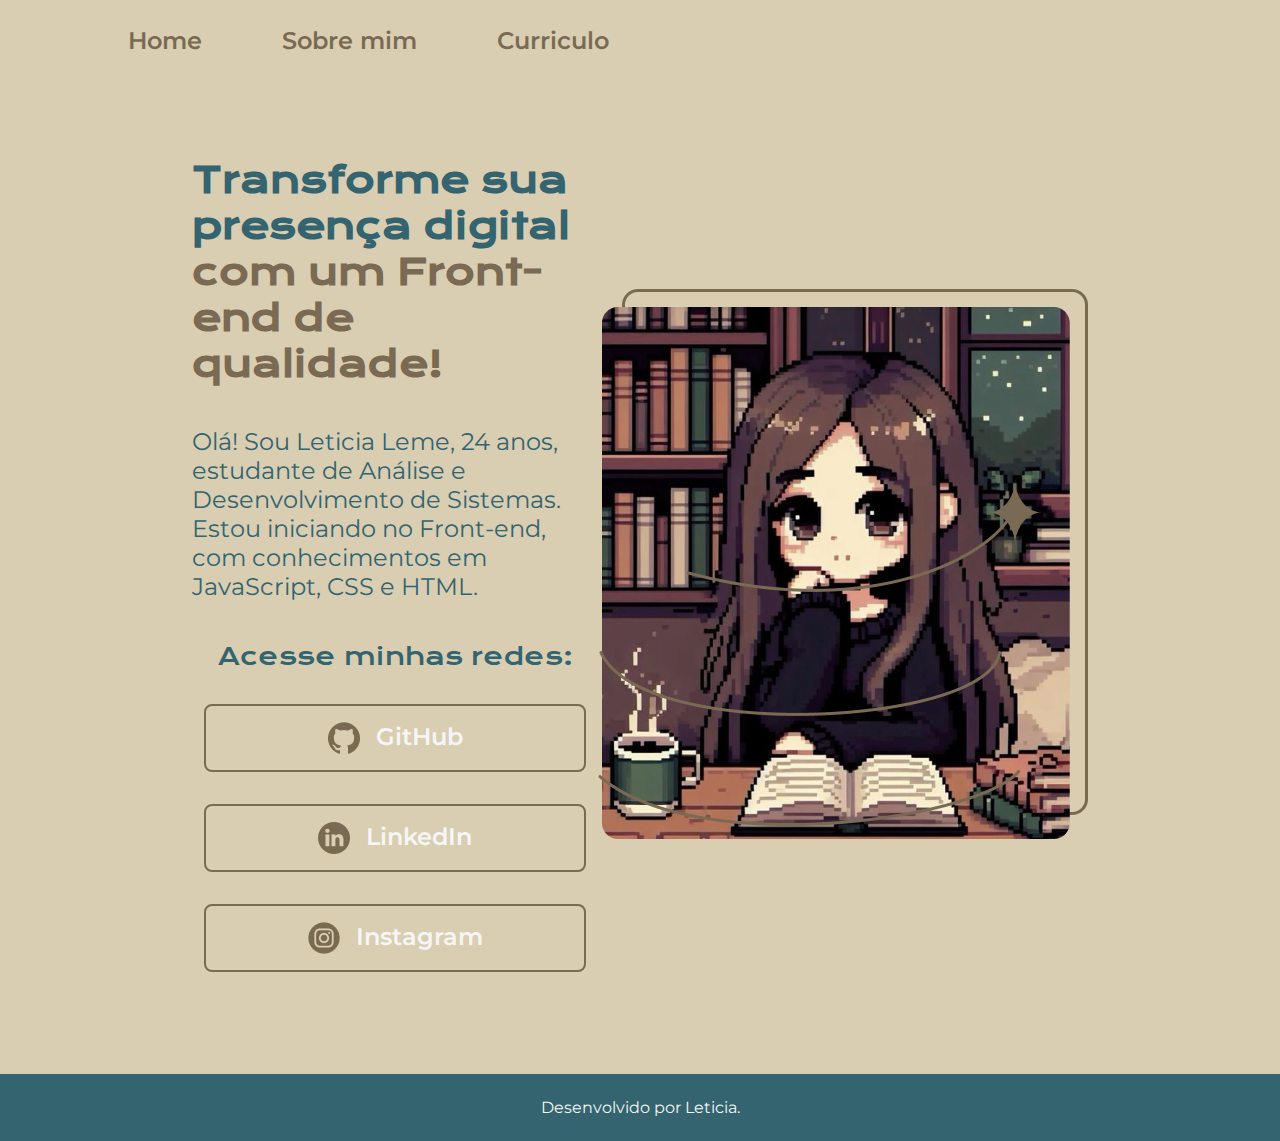
<file: index.html>
<!DOCTYPE html>
<html lang="pt-br">
<head>
    <meta charset="UTF-8">
    <link rel="shortcut icon" href="img/favicon.ico" type="image/x-icon">
    <link rel="stylesheet" href="./style/style.css">
    <meta name="viewport" content="width=device-width, initial-scale=1.0">
    <link rel="shortcut icon" href="img/" type="image/x-icon">
    <title> Meu Portfólio</title>
</head>
<body>
    <header class="cabecalho">
        <nav class="cabecalho__menu">
            <a class="cabecalho__menu__link" href="index.html">Home</a>
            <a class="cabecalho__menu__link" href="about.html">Sobre mim</a>
            <a class="cabecalho__menu__link" href="curriculo.html">Curriculo</a>
        </nav>
    </header>
    <main class="apresentacao">
        <section class="apresentacao__conteudo">
            <h1 class="apresentacao__conteudo__titulo">Transforme sua presença digital <strong class="titulo-destaque">com um Front-end de qualidade!</strong></h1>
            <p class="apresentacao__conteudo__paragrafo">Olá! Sou Leticia Leme, 24 anos, estudante de Análise e Desenvolvimento de Sistemas. Estou iniciando no Front-end, com conhecimentos em JavaScript, CSS e HTML.</p>
            <div class="apresentacao__links">
                <h2 class="apresentacao__links__subtitulo">Acesse minhas redes:</h2>
                <a class="apresentacao__links__redes" href="https://github.com/LeticiaLemeHub">
                    <img src="img/github-redondo.png" alt="logo GitHub">
                    GitHub</a>
                <a class="apresentacao__links__redes" href="https://www.linkedin.com/in/leticialeme-dev/">
                    <img src="img/linkedin-redondo.png" alt="logo LinkedIn">
                    LinkedIn</a>
                <a class="apresentacao__links__redes" href="https://www.instagram.com/onlylil__/">
                    <img src="img/instagram-redondo.png" alt="logo Instagram">
                    Instagram</a>
            </div>
        </section>
        <img src="img/Imagem.png" alt="meu avatar">
    </main>
    <footer class="rodape"><p>Desenvolvido por Leticia.</p></footer>
</body>
</html>
</file>
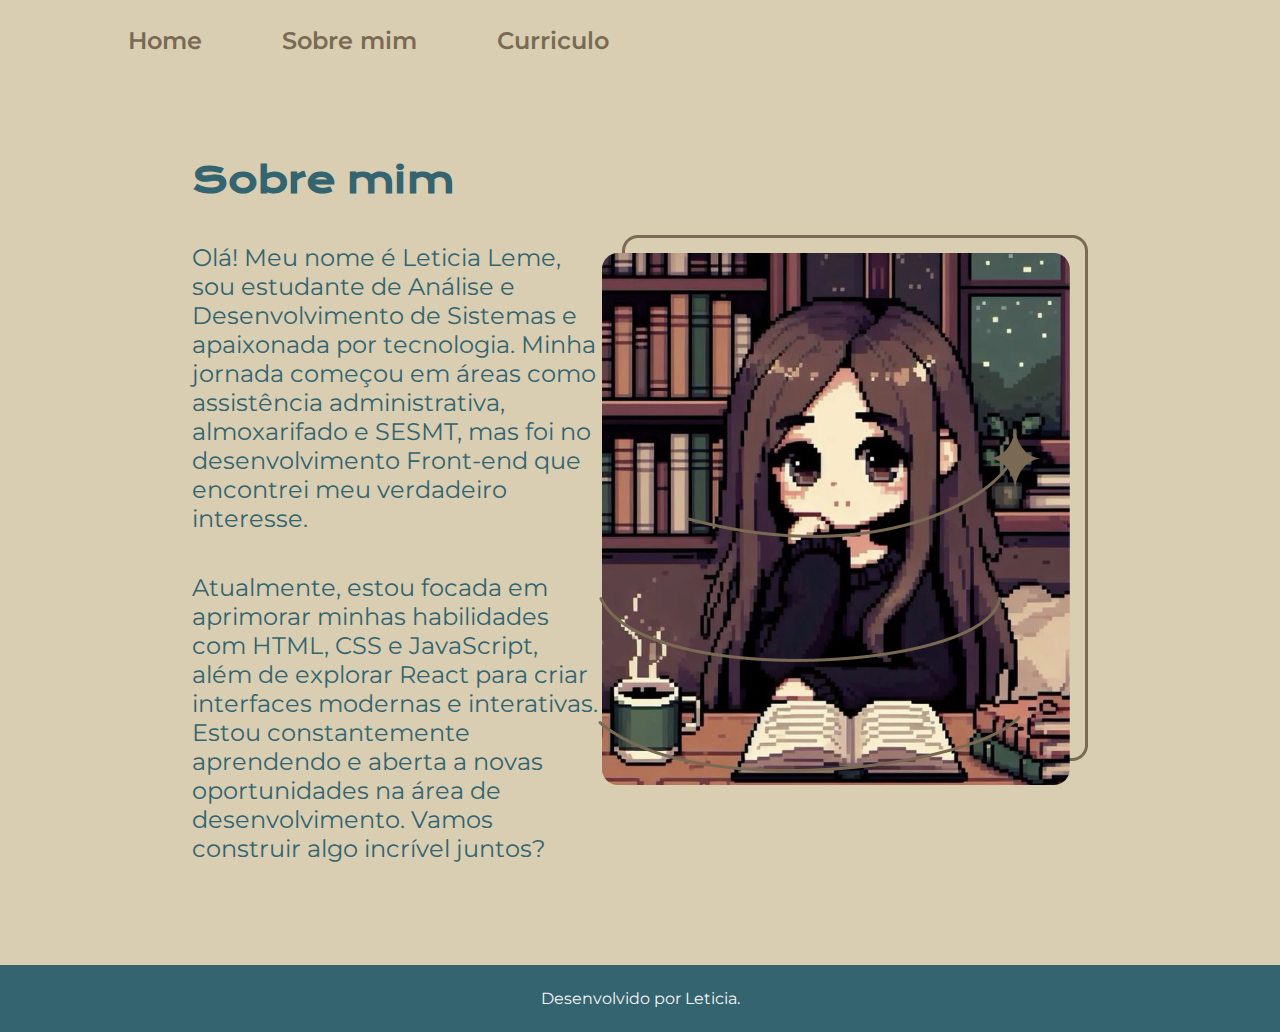
<file: about.html>
<!DOCTYPE html>
<html lang="pt-br">
<head>
    <meta charset="UTF-8">
    <meta name="viewport" content="width=device-width, initial-scale=1.0">
    <title>Sobre mim</title>
    <link rel="stylesheet" href="./style/style.css">
    <link rel="shortcut icon" href="img/favicon.ico" type="image/x-icon">
</head>
<body> 
    <header class="cabecalho">
        <nav class="cabecalho__menu">
            <a class="cabecalho__menu__link" href="index.html">Home</a>
            <a class="cabecalho__menu__link" href="about.html">Sobre mim</a>
            <a class="cabecalho__menu__link" href="curriculo.html">Curriculo</a>
        </nav>
    </header>
    <main class="apresentacao">
        <section class="apresentacao__conteudo">
            <h1 class="apresentacao__conteudo__titulo">Sobre mim</h1>
            <p class="apresentacao__conteudo__paragrafo">Olá! Meu nome é Leticia Leme, sou estudante de Análise e Desenvolvimento de Sistemas e apaixonada por tecnologia. Minha jornada começou em áreas como assistência administrativa, almoxarifado e SESMT, mas foi no desenvolvimento Front-end que encontrei meu verdadeiro interesse.</p>
            <p class="apresentacao__conteudo__paragrafo">Atualmente, estou focada em aprimorar minhas habilidades com HTML, CSS e JavaScript, além de explorar React para criar interfaces modernas e interativas. 
            Estou constantemente aprendendo e aberta a novas oportunidades na área de desenvolvimento. Vamos construir algo incrível juntos?</p>
        </section>
        <img src="img/Imagem.png" alt="meu avatar">
    </main>
    <footer class="rodape"><p>Desenvolvido por Leticia.</p></footer>
</body>
</html>
</file>
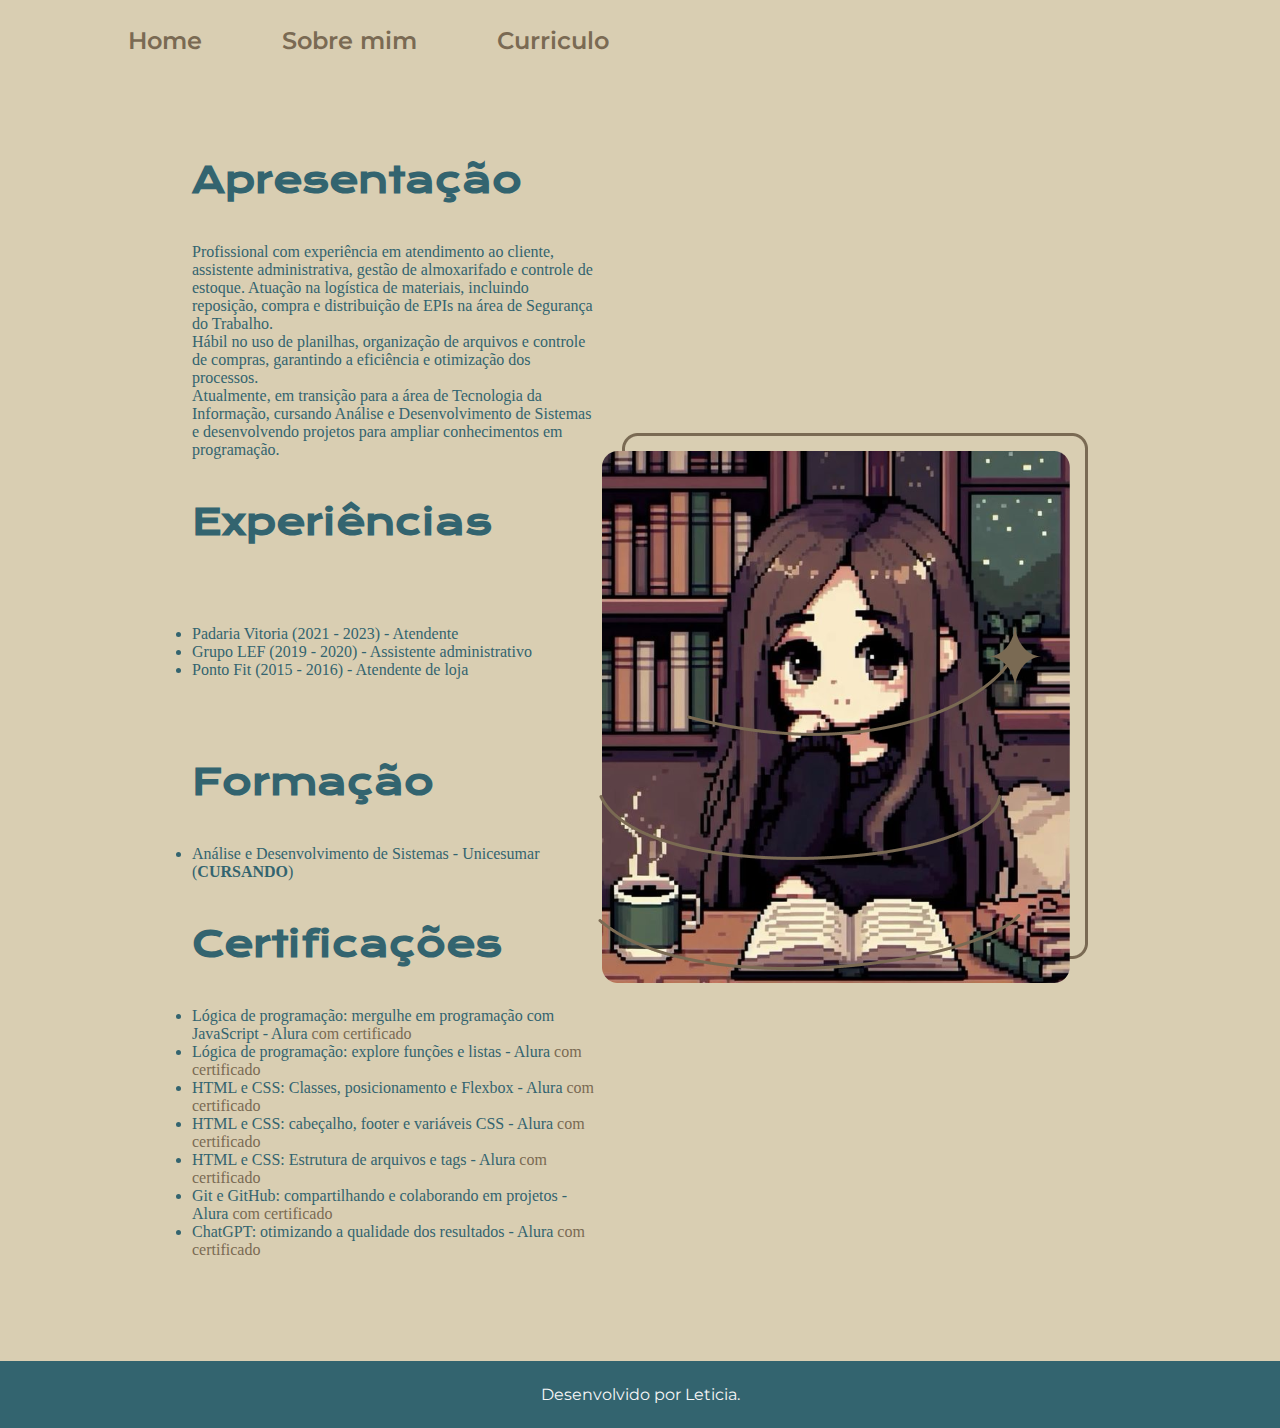
<file: curriculo.html>
<!DOCTYPE html>
<html lang="pt-br">
<head>
    <meta charset="UTF-8">
    <meta name="viewport" content="width=device-width, initial-scale=1.0">
    <title>Sobre mim</title>
    <link rel="stylesheet" href="./style/style.css">
    <link rel="shortcut icon" href="img/favicon.ico" type="image/x-icon">
</head>
<body> 
    <header class="cabecalho">
        <nav class="cabecalho__menu">
            <a class="cabecalho__menu__link" href="index.html">Home</a>
            <a class="cabecalho__menu__link" href="about.html">Sobre mim</a>
            <a class="cabecalho__menu__link" href="curriculo.html">Curriculo</a>
        </nav>
    </header>
    <main class="apresentacao">
        <section class="apresentacao__conteudo">
            <h1 class="apresentacao__conteudo__titulo"> Apresentação</h1>
            <p class="apresentacao__conteudo__texto">
                Profissional com experiência em atendimento ao cliente, assistente administrativa, gestão de almoxarifado e
                controle de estoque. Atuação na logística de materiais, incluindo reposição, compra e distribuição de EPIs
                na área de Segurança do Trabalho.  
            <br>
                Hábil no uso de planilhas, organização de arquivos e controle de
                compras, garantindo a eficiência e otimização dos processos.
            <br>
                Atualmente, em transição para a área de
                Tecnologia da Informação, cursando Análise e Desenvolvimento de Sistemas e desenvolvendo projetos para
                ampliar conhecimentos em programação.
            </p>
            
            <h2 class="apresentacao__conteudo__titulo">Experiências</h2>
            <p class="apresentacao__conteudo__texto">
            <ul class="apresentacao__conteudo__texto">
                <li>Padaria Vitoria (2021 - 2023) - Atendente</li>
                <li> Grupo LEF (2019 - 2020) - Assistente administrativo </li>
                <li>Ponto Fit (2015 - 2016) - Atendente de loja</li>
            </ul>
            </p>
            <h2 class="apresentacao__conteudo__titulo">Formação</h2>
            <div class="apresentacao__conteudo__texto">
            <ul class="apresentacao__conteudo__texto">
                <li>Análise e Desenvolvimento de Sistemas - Unicesumar (<strong>CURSANDO</strong>)</li>
            </ul>
            </div>    
            <h2 class="apresentacao__conteudo__titulo">Certificações</h2>
            <div class="apresentacao__conteudo__texto">
                <ul class="apresentacao__conteudo__texto">
                    <li>Lógica de programação: mergulhe em programação com JavaScript - Alura <a href="https://cursos.alura.com.br/certificate/dcfd0eac-6de3-405b-8914-e0c3dbc65431">com certificado</a> </li>
                    <li>Lógica de programação: explore funções e listas - Alura <a href="https://cursos.alura.com.br/certificate/4de879b1-91a2-463d-903c-6948a68a6e96">com certificado</a></li>
                    <li>HTML e CSS: Classes, posicionamento e Flexbox - Alura <a href="https://cursos.alura.com.br/certificate/e084fd22-b567-4065-bdd2-e9747cdea4ff">com certificado</a></li>
                    <li>HTML e CSS: cabeçalho, footer e variáveis CSS - Alura <a href="https://cursos.alura.com.br/certificate/ae94ae7c-4f0c-4ad5-a3ba-1f48fb32e3b6">com certificado</a></li>
                    <li>HTML e CSS: Estrutura de arquivos e tags - Alura <a href="https://cursos.alura.com.br/certificate/e41a8905-164c-41a0-8956-fa42de6b8e91">com certificado</a></li>
                    <li>Git e GitHub: compartilhando e colaborando em projetos - Alura <a href="https://cursos.alura.com.br/certificate/21952985-ebcf-4724-b285-17a04bf454f8">com certificado</a></li>
                    <li>ChatGPT: otimizando a qualidade dos resultados - Alura <a href="https://cursos.alura.com.br/certificate/3bd83e18-1b50-4a4e-bffe-bf43f53cd029">com certificado</a></li>
                </ul>
                </div>
        </section>
        <img src="img/Imagem.png" alt="Meu avatar">
    </main> 
    <footer class="rodape"><p>Desenvolvido por Leticia.</p></footer>
</body>
</html>
</file>
<file: style/style.css>
@import url('https://fonts.googleapis.com/css2?family=Krona+One&family=Montserrat&display=swap');

:root {
    --cor-primaria: #d9ceb2;
    --cor-secundaria: #7A6A53;
    --cor-terciaria: #33646F;
    --cor-rodape: #F6F6F6;
    --cor-hover: #2727272d;

    --font-primaria: "Krona One", serif;
    --font-secundaria: "Montserrat", serif;
}

* {
    margin: 0;
    padding: 0;
}

body {
    /* height: 100vh; */
    box-sizing: border-box;
    background-color: var(--cor-primaria);
    color: var(--cor-terciaria);
}

.cabecalho {
    padding: 2% 0% 0% 10%;

}

.cabecalho__menu {
    display: flex;
    gap: 80px;
}

.cabecalho__menu__link {
    font-family: var(--font-secundaria);
    font-size: 24px;
    font-weight: 600;
    color: var(--cor-secundaria);
    text-decoration: none;
}

.apresentacao {
    padding: 8% 15%;
    display: flex;
    align-items: center;
    justify-content: space-between;
}

.apresentacao__conteudo {
    width: 615px;
    display: flex;
    flex-direction: column;
    gap: 40px;
}

.apresentacao__conteudo__titulo {
    font-size: 36px;
    font-family:  var(--font-primaria);
}

.titulo-destaque {
    color: var(--cor-secundaria);
}

.apresentacao__conteudo__paragrafo {
    font-size: 24px;
    font-family: var(--font-secundaria);
}

.apresentacao__links {
    display: flex;
    flex-direction: column;
    justify-content: space-between;
    align-items: center;
    gap: 32px;
}

.apresentacao__links__subtitulo{
    font-family: var(--font-primaria);
    font-weight: 400;
    font-size: 24px;
}

.apresentacao__links__redes {
    /* background-color: #7A6A53; */
    display: flex;
    justify-content: center;
    gap: 16px;
    border: 2px solid var(--cor-secundaria);
    width: 378px;
    text-align: center;
    border-radius: 8px;
    font-size: 24px;
    font-weight: 600;
    padding: 16px 0;
    text-decoration: none;
    color: var(--cor-rodape);
    font-family: var(--font-secundaria);
}

.apresentacao__links__redes:hover {
    background-color: var(--cor-hover);
}

.rodape {
    padding: 24px;
    color: var(--cor-rodape);
    background-color: var(--cor-terciaria);
    text-align: center;
    font-family: var(--font-secundaria);
}

.apresentacao__conteudo__texto a{
    text-decoration: none;
    color: var(--cor-secundaria);
}
</file>
